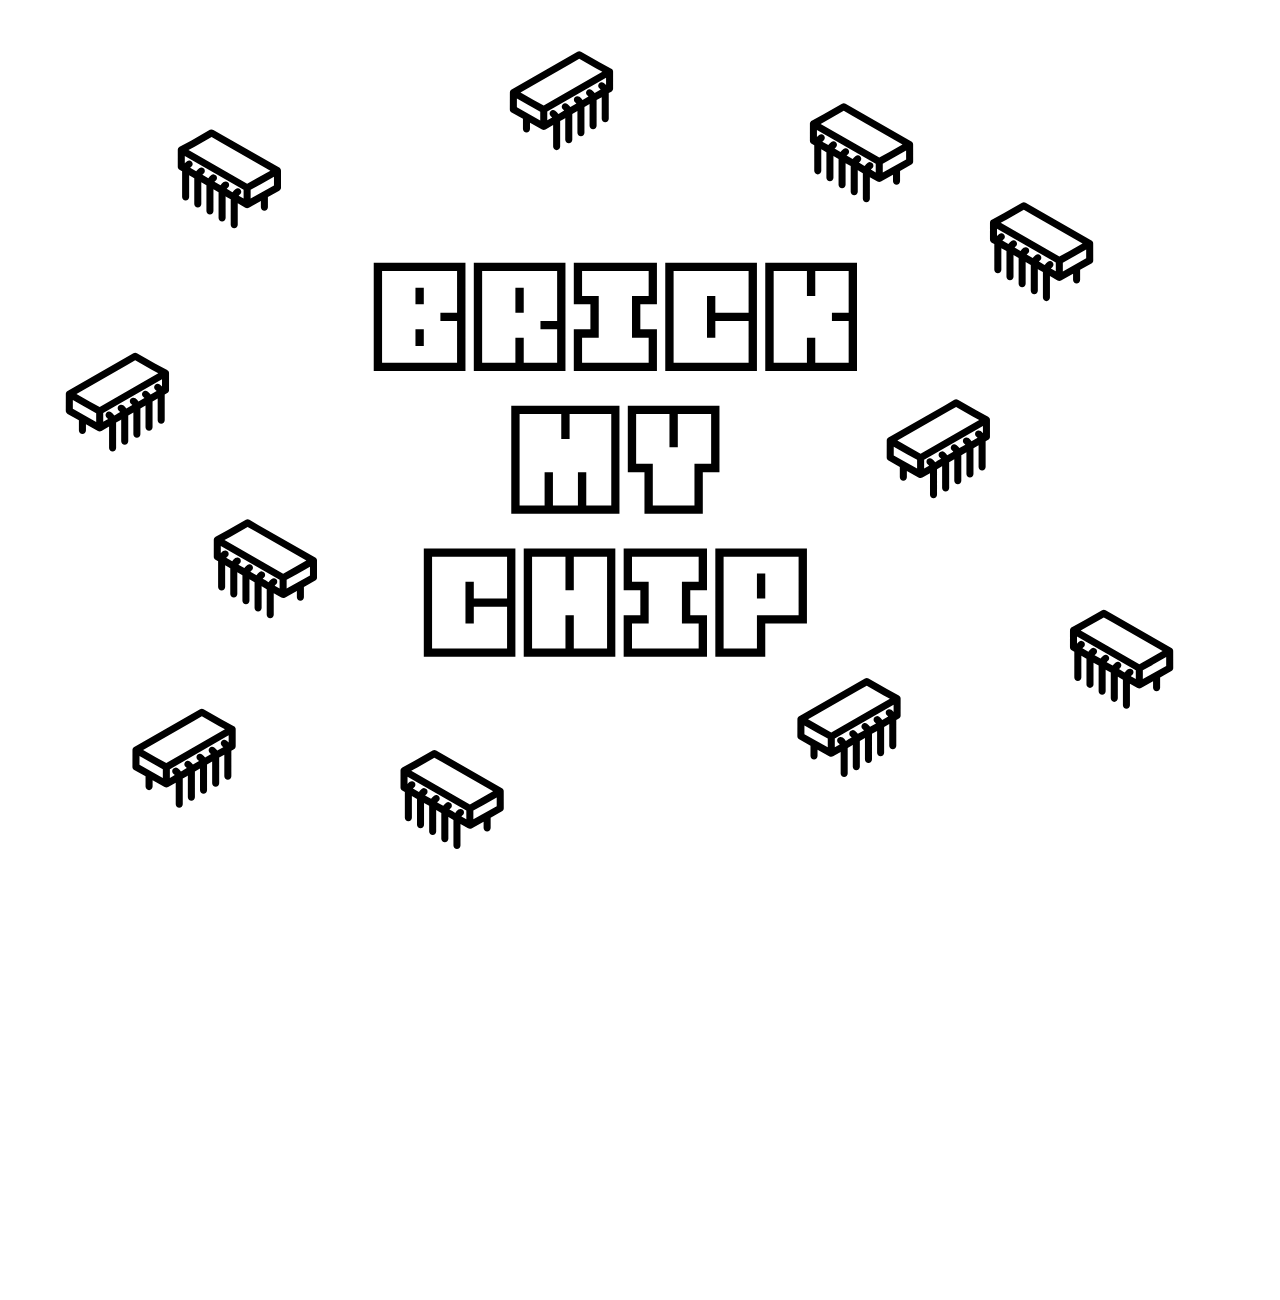
<file: canvas/brickmychip.html>
<!DOCTYPE html>
<html>
<head>
<meta charset="UTF-8">
<title>brickmychip</title>

<script src="lib/easeljs-0.7.1.min.js"></script>
<script src="lib/tweenjs-0.5.1.min.js"></script>
<script src="lib/movieclip-0.7.1.min.js"></script>
<script src="brickmychip.js"></script>

<script>
var canvas, stage, exportRoot;

function init() {
	canvas = document.getElementById("canvas");
	exportRoot = new lib.brickmychip();

	stage = new createjs.Stage(canvas);
	stage.addChild(exportRoot);
	stage.update();

	createjs.Ticker.setFPS(lib.properties.fps);
	createjs.Ticker.addEventListener("tick", stage);
}
</script>
</head>

<body onload="init();" style="background-color:#FFFFFF">
	<canvas id="canvas" width="1920" height="1280" style="background-color:#FFFFFF"></canvas>
  <script src="emergency-resize.js"></script>
</body>
</html>
</file>
